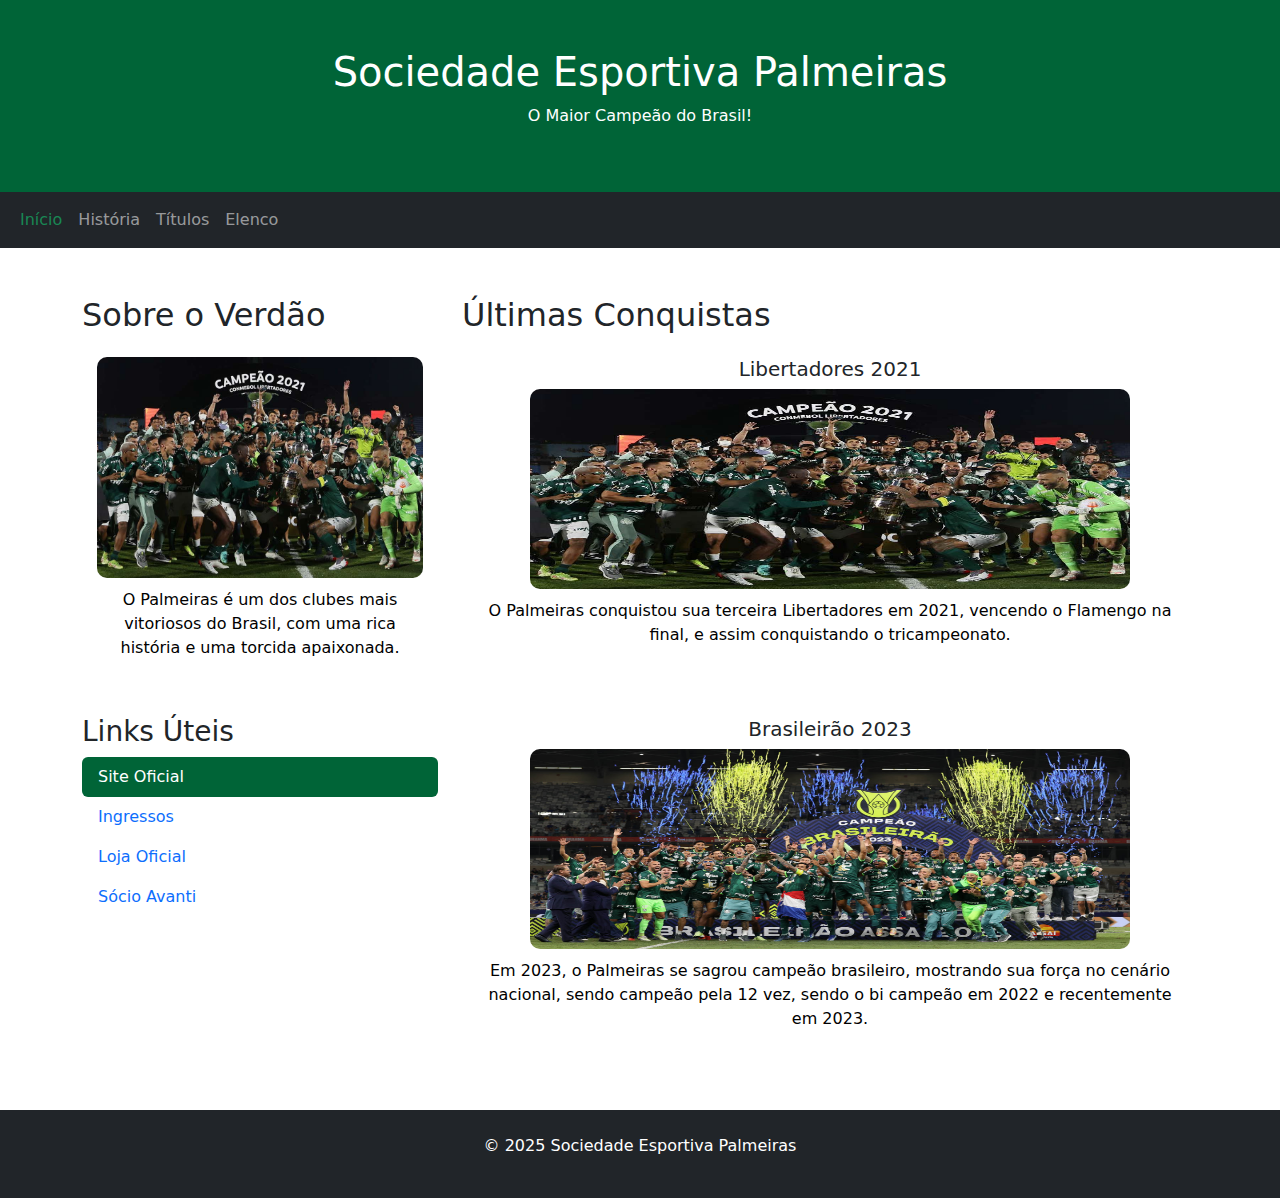
<file: index.html>
<!DOCTYPE html>
<html lang="pt-br">
<head>
  <title>Palmeiras - Site Oficial</title>
  <meta charset="utf-8">
  <meta name="viewport" content="width=device-width, initial-scale=1">
  <link href="https://cdn.jsdelivr.net/npm/bootstrap@5.3.3/dist/css/bootstrap.min.css" rel="stylesheet">
  <link href="assets/css/styles.css" rel="stylesheet">
  <script src="https://cdn.jsdelivr.net/npm/bootstrap@5.3.3/dist/js/bootstrap.bundle.min.js"></script>
  <style>
    
  </style>
</head>
<body>

<div class="p-5 bg-verde text-white text-center">
  <h1>Sociedade Esportiva Palmeiras</h1>
  <p>O Maior Campeão do Brasil!</p> 
</div>

<nav class="navbar navbar-expand-sm bg-dark navbar-dark">
  <div class="container-fluid">
    <ul class="navbar-nav">
      <li class="nav-item">
        <a class="nav-link active text-success" href="index.html">Início</a>
      </li>
      <li class="nav-item">
        <a class="nav-link" href="/pages/historia.html">História</a>
      </li>
      <li class="nav-item">
        <a class="nav-link" href="/pages/titulo.html">Títulos</a>
      </li>
      <li class="nav-item">
        <a class="nav-link" href="/pages/elenco.html">Elenco</a>
      </li>
    </ul>
  </div>
</nav>

<div class="container mt-5">
  <div class="row">
    <div class="col-sm-4">
      <h2>Sobre o Verdão</h2>
      <div class="img-box">
        <img src="assets/imagem/libertadores2021hotsite2.jpg" alt="Escudo do Palmeiras">
        <p>O Palmeiras é um dos clubes mais vitoriosos do Brasil, com uma rica história e uma torcida apaixonada.</p>
      </div>
      <h3 class="mt-4">Links Úteis</h3>
      <ul class="nav nav-pills flex-column">
        <li class="nav-item">
          <a class="nav-link active bg-verde" href="#">Site Oficial</a>
        </li>
        <li class="nav-item">
          <a class="nav-link" href="#">Ingressos</a>
        </li>
        <li class="nav-item">
          <a class="nav-link" href="#">Loja Oficial</a>
        </li>
        <li class="nav-item">
          <a class="nav-link" href="#">Sócio Avanti</a>
        </li>
      </ul>
      <hr class="d-sm-none">
    </div>
    <div class="col-sm-8">
      <h2>Últimas Conquistas</h2>
      <div class="img-box">
        <h5>Libertadores 2021</h5>
        <img src="/assets/imagem/libertahot.jpg" width="600px" height="200px" alt="Palmeiras campeão da Libertadores 2021">
        <p>O Palmeiras conquistou sua terceira Libertadores em 2021, vencendo o Flamengo na final, e assim conquistando o tricampeonato.</p>
      </div>
      <div class="img-box mt-4">
        <h5>Brasileirão 2023</h5>
        <img src="/assets/imagem/IMG_5376.jpg" width="600px" height="200px" alt="Palmeiras campeão Brasileiro 2022">
        <p>Em 2023, o Palmeiras se sagrou campeão brasileiro, mostrando sua força no cenário nacional, sendo campeão pela 12 vez, sendo o bi campeão em 2022 e recentemente em 2023.</p>
      </div>
    </div>
  </div>
</div>

<div class="mt-5 p-4 bg-dark text-white text-center">
  <p>&copy; 2025 Sociedade Esportiva Palmeiras</p>
</div>

</body>
</html>
</file>
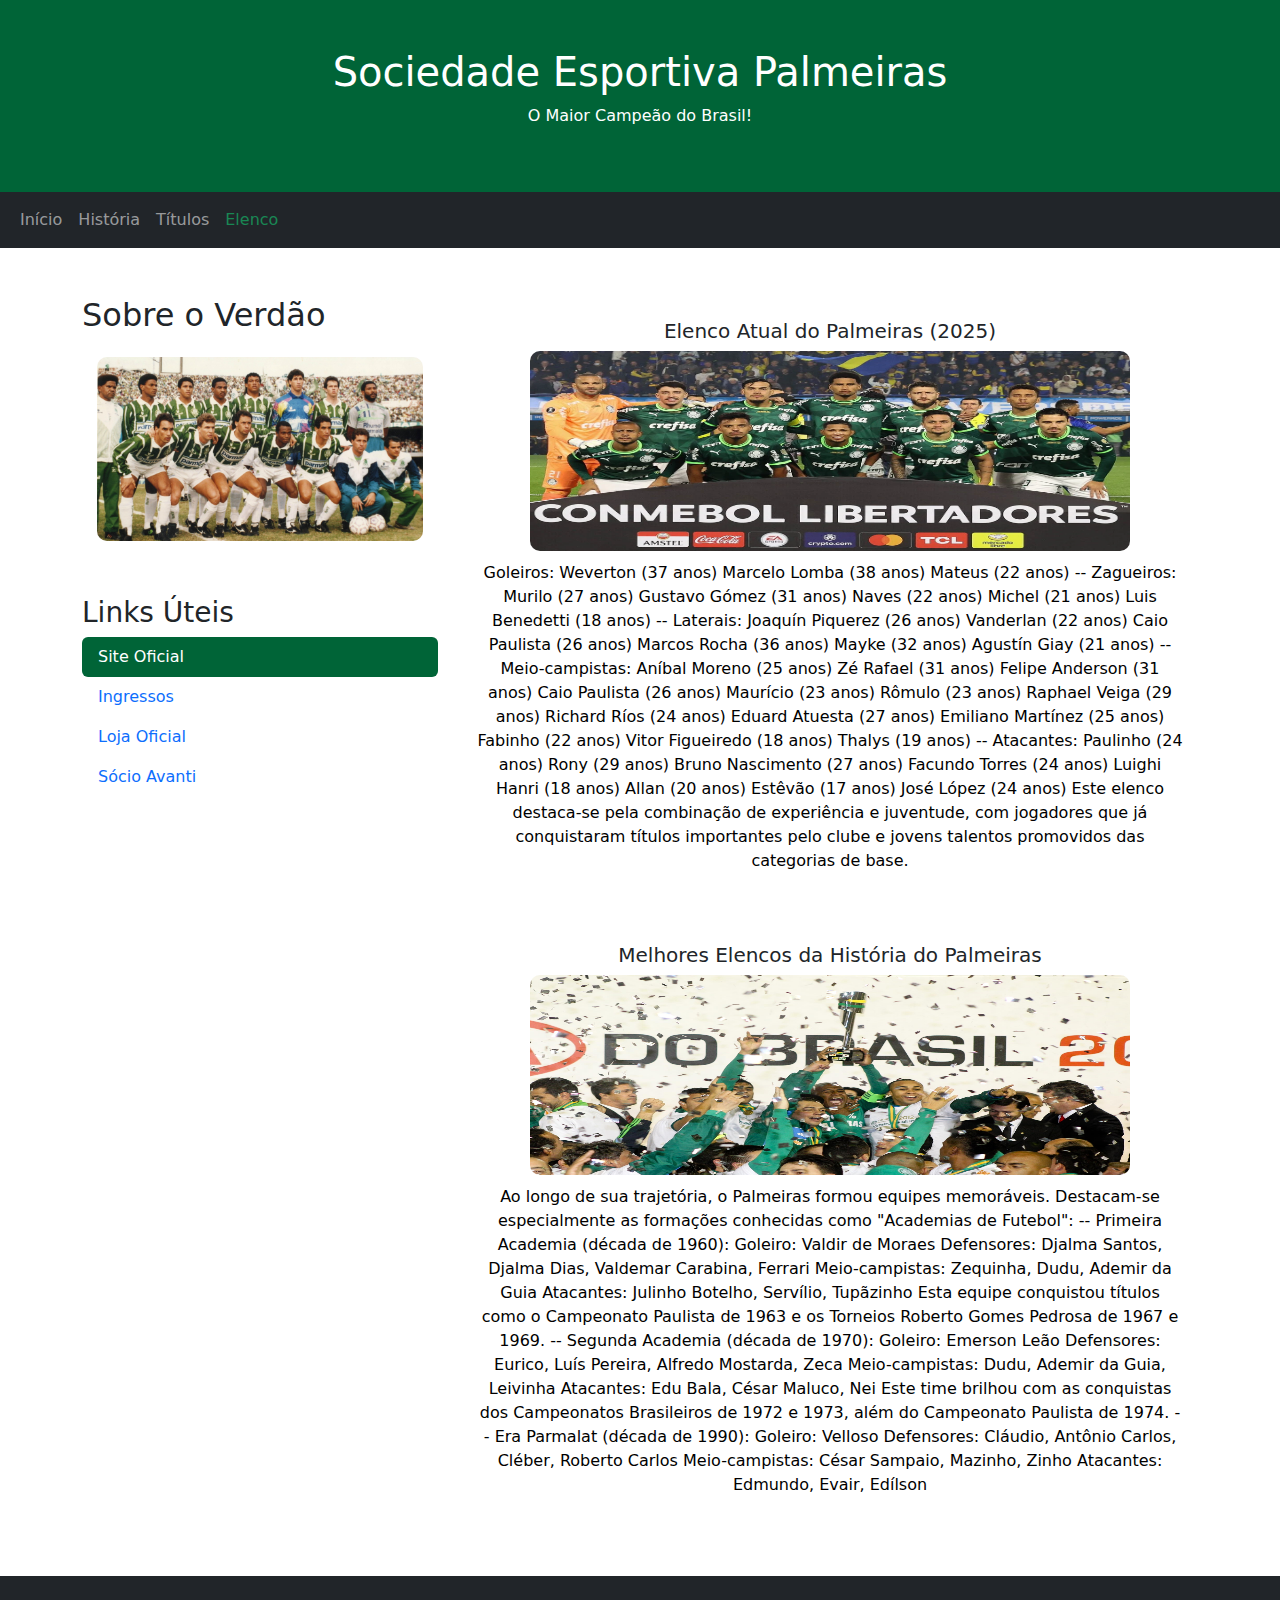
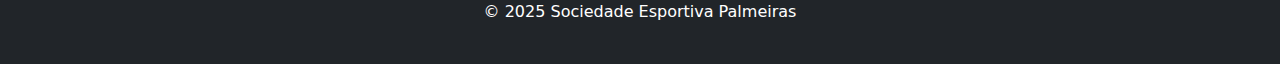
<file: pages/elenco.html>
<!DOCTYPE html>
<html lang="pt-br">
<head>
  <title>Palmeiras - Site Oficial</title>
  <meta charset="utf-8">
  <meta name="viewport" content="width=device-width, initial-scale=1">
  <link href="https://cdn.jsdelivr.net/npm/bootstrap@5.3.3/dist/css/bootstrap.min.css" rel="stylesheet">
  <link href="/assets/css/styles.css" rel="stylesheet">
  <script src="https://cdn.jsdelivr.net/npm/bootstrap@5.3.3/dist/js/bootstrap.bundle.min.js"></script>
  <style>
    
  </style>
</head>
<body>

<div class="p-5 bg-verde text-white text-center">
  <h1>Sociedade Esportiva Palmeiras</h1>
  <p>O Maior Campeão do Brasil!</p> 
</div>

<nav class="navbar navbar-expand-sm bg-dark navbar-dark">
  <div class="container-fluid">
    <ul class="navbar-nav">
      <li class="nav-item">
        <a class="nav-link" href="../index.html">Início</a>
      </li>
      <li class="nav-item">
        <a class="nav-link" href="../pages/historia.html">História</a>
      </li>
      <li class="nav-item">
        <a class="nav-link" href="../pages/titulo.html">Títulos</a>
      </li>
      <li class="nav-item">
        <a class="nav-link active text-success" href="#">Elenco</a>
      </li>
    </ul>
  </div>
</nav>

<div class="container mt-5">
  <div class="row">
    <div class="col-sm-4">
      <h2>Sobre o Verdão</h2>
      <div class="img-box">
        <img src="/assets/imagem/time-do-palmeiras-campeao-paulista-em-1993-sem-perder-um-jogo-sequer-1334259899173_1920x1080.jpg" alt="Escudo do Palmeiras">
        <p></p>
      </div>
      <h3 class="mt-4">Links Úteis</h3>
      <ul class="nav nav-pills flex-column">
        <li class="nav-item">
          <a class="nav-link active bg-verde" href="#">Site Oficial</a>
        </li>
        <li class="nav-item">
          <a class="nav-link" href="#">Ingressos</a>
        </li>
        <li class="nav-item">
          <a class="nav-link" href="#">Loja Oficial</a>
        </li>
        <li class="nav-item">
          <a class="nav-link" href="#">Sócio Avanti</a>
        </li>
      </ul>
      <hr class="d-sm-none">
    </div>
    <div class="col-sm-8">
      <h2></h2>
      <div class="img-box">
        <h5>Elenco Atual do Palmeiras (2025)</h5>
        <img src="/assets/imagem/posada_boca_juniors_palmeiras_2023-aspect-ratio-512-320-2.webp" width="600px" height="200px" alt="Palmeiras campeão da Libertadores 2021">
        <p>Goleiros:

            Weverton (37 anos)
            Marcelo Lomba (38 anos)
            Mateus (22 anos)
            -- Zagueiros:
            
            Murilo (27 anos)
            Gustavo Gómez (31 anos)
            Naves (22 anos)
            Michel (21 anos)
            Luis Benedetti (18 anos)
            -- Laterais:
            
            Joaquín Piquerez (26 anos)
            Vanderlan (22 anos)
            Caio Paulista (26 anos)
            Marcos Rocha (36 anos)
            Mayke (32 anos)
            Agustín Giay (21 anos)
            -- Meio-campistas:
            
            Aníbal Moreno (25 anos)
            Zé Rafael (31 anos)
            Felipe Anderson (31 anos)
            Caio Paulista (26 anos)
            Maurício (23 anos)
            Rômulo (23 anos)
            Raphael Veiga (29 anos)
            Richard Ríos (24 anos)
            Eduard Atuesta (27 anos)
            Emiliano Martínez (25 anos)
            Fabinho (22 anos)
            Vitor Figueiredo (18 anos)
            Thalys (19 anos)
            -- Atacantes:
            
            Paulinho (24 anos)
            Rony (29 anos)
            Bruno Nascimento (27 anos)
            Facundo Torres (24 anos)
            Luighi Hanri (18 anos)
            Allan (20 anos)
            Estêvão (17 anos)
            José López (24 anos)
            Este elenco destaca-se pela combinação de experiência e juventude, com jogadores que já conquistaram títulos importantes pelo clube e jovens talentos promovidos das categorias de base. 
            </p>
      </div>
      <div class="img-box mt-4">
        <h5>Melhores Elencos da História do Palmeiras</h5>
        <img src="/assets/imagem/gazeta-press-foto-447196.jpg" width="600px" height="200px" alt="Palmeiras campeão Brasileiro 2022">
        <p>Ao longo de sua trajetória, o Palmeiras formou equipes memoráveis. Destacam-se especialmente as formações conhecidas como "Academias de Futebol":

            -- Primeira Academia (década de 1960):
            
            Goleiro: Valdir de Moraes
            Defensores: Djalma Santos, Djalma Dias, Valdemar Carabina, Ferrari
            Meio-campistas: Zequinha, Dudu, Ademir da Guia
            Atacantes: Julinho Botelho, Servílio, Tupãzinho
            Esta equipe conquistou títulos como o Campeonato Paulista de 1963 e os Torneios Roberto Gomes Pedrosa de 1967 e 1969.
            
            -- Segunda Academia (década de 1970):
            
            Goleiro: Emerson Leão
            Defensores: Eurico, Luís Pereira, Alfredo Mostarda, Zeca
            Meio-campistas: Dudu, Ademir da Guia, Leivinha
            Atacantes: Edu Bala, César Maluco, Nei
            Este time brilhou com as conquistas dos Campeonatos Brasileiros de 1972 e 1973, além do Campeonato Paulista de 1974.
            
            --  Era Parmalat (década de 1990):
            
            Goleiro: Velloso
            Defensores: Cláudio, Antônio Carlos, Cléber, Roberto Carlos
            Meio-campistas: César Sampaio, Mazinho, Zinho
            Atacantes: Edmundo, Evair, Edílson</p>
      </div>
    </div>
  </div>
</div>

<div class="mt-5 p-4 bg-dark text-white text-center">
  <p>&copy; 2025 Sociedade Esportiva Palmeiras</p>
</div>

</body>
</html>
</file>
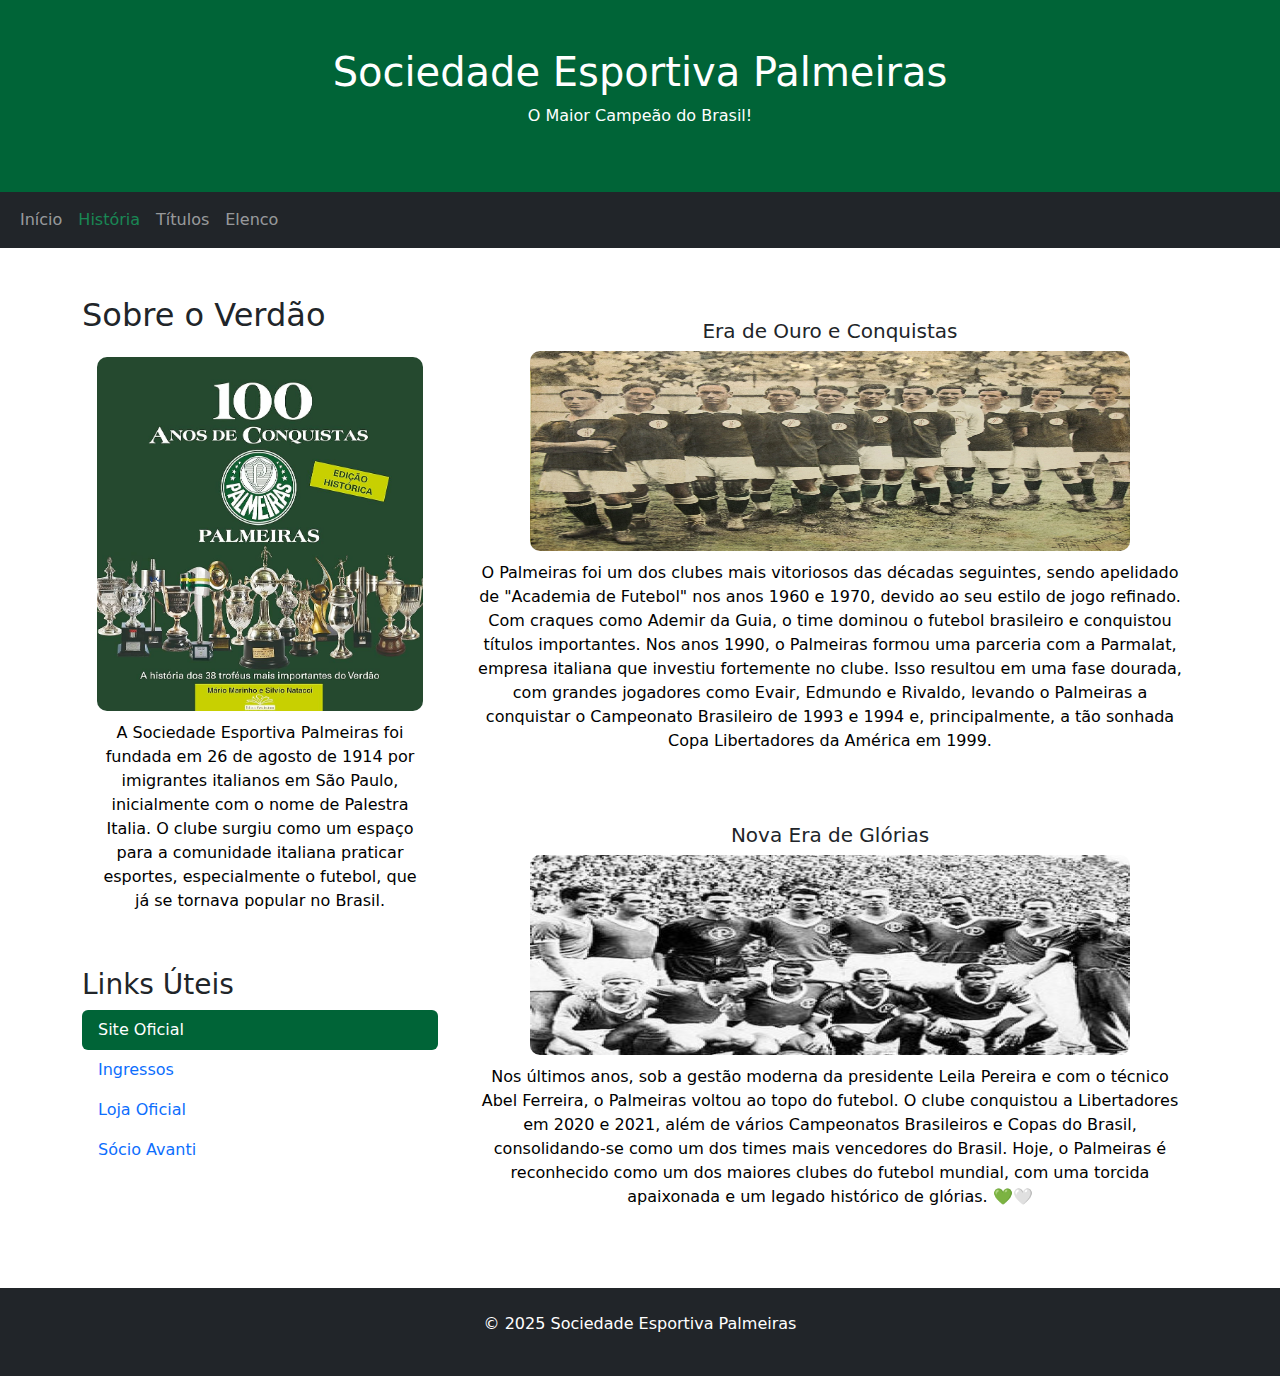
<file: pages/historia.html>
<!DOCTYPE html>
<html lang="pt-br">
<head>
  <title>Palmeiras - Site Oficial</title>
  <meta charset="utf-8">
  <meta name="viewport" content="width=device-width, initial-scale=1">
  <link href="https://cdn.jsdelivr.net/npm/bootstrap@5.3.3/dist/css/bootstrap.min.css" rel="stylesheet">
  <link href="/assets/css/styles.css" rel="stylesheet">
  <script src="https://cdn.jsdelivr.net/npm/bootstrap@5.3.3/dist/js/bootstrap.bundle.min.js"></script>
  <style>
    
  </style>
</head>
<body>

<div class="p-5 bg-verde text-white text-center">
  <h1>Sociedade Esportiva Palmeiras</h1>
  <p>O Maior Campeão do Brasil!</p> 
</div>

<nav class="navbar navbar-expand-sm bg-dark navbar-dark">
  <div class="container-fluid">
    <ul class="navbar-nav">
      <li class="nav-item">
        <a class="nav-link" href="../index.html">Início</a>
      </li>
      <li class="nav-item">
        <a class="nav-link active text-success" href="#">História</a>
      </li>
      <li class="nav-item">
        <a class="nav-link" href="/pages/titulo.html">Títulos</a>
      </li>
      <li class="nav-item">
        <a class="nav-link" href="/pages/elenco.html">Elenco</a>
      </li>
    </ul>
  </div>
</nav>

<div class="container mt-5">
  <div class="row">
    <div class="col-sm-4">
      <h2>Sobre o Verdão</h2>
      <div class="img-box">
        <img src="/assets/imagem/91wZYXRlKKL._AC_UF1000,1000_QL80_.jpg" alt="Escudo do Palmeiras">
        <p>A Sociedade Esportiva Palmeiras foi fundada em 26 de agosto de 1914 por imigrantes italianos em São Paulo, inicialmente com o nome de Palestra Italia. O clube surgiu como um espaço para a comunidade italiana praticar esportes, especialmente o futebol, que já se tornava popular no Brasil.</p>
      </div>
      <h3 class="mt-4">Links Úteis</h3>
      <ul class="nav nav-pills flex-column">
        <li class="nav-item">
          <a class="nav-link active bg-verde" href="#">Site Oficial</a>
        </li>
        <li class="nav-item">
          <a class="nav-link" href="#">Ingressos</a>
        </li>
        <li class="nav-item">
          <a class="nav-link" href="#">Loja Oficial</a>
        </li>
        <li class="nav-item">
          <a class="nav-link" href="#">Sócio Avanti</a>
        </li>
      </ul>
      <hr class="d-sm-none">
    </div>
    <div class="col-sm-8">
      <h2></h2>
      <div class="img-box">
        <h5>Era de Ouro e Conquistas</h5>
        <img src="/assets/imagem/CampeaoDesde1920-sem-borda-1.webp" width="600px" height="200px" alt="Palmeiras campeão da Libertadores 2021">
        <p>O Palmeiras foi um dos clubes mais vitoriosos das décadas seguintes, sendo apelidado de "Academia de Futebol" nos anos 1960 e 1970, devido ao seu estilo de jogo refinado. Com craques como Ademir da Guia, o time dominou o futebol brasileiro e conquistou títulos importantes.

Nos anos 1990, o Palmeiras formou uma parceria com a Parmalat, empresa italiana que investiu fortemente no clube. Isso resultou em uma fase dourada, com grandes jogadores como Evair, Edmundo e Rivaldo, levando o Palmeiras a conquistar o Campeonato Brasileiro de 1993 e 1994 e, principalmente, a tão sonhada Copa Libertadores da América em 1999.</p>
      </div>
      <div class="img-box mt-4">
        <h5>Nova Era de Glórias</h5>
        <img src="/assets/imagem/pal-2228700709.jpg" width="600px" height="200px" alt="Palmeiras campeão Brasileiro 2022">
        <p>Nos últimos anos, sob a gestão moderna da presidente Leila Pereira e com o técnico Abel Ferreira, o Palmeiras voltou ao topo do futebol. O clube conquistou a Libertadores em 2020 e 2021, além de vários Campeonatos Brasileiros e Copas do Brasil, consolidando-se como um dos times mais vencedores do Brasil.

            Hoje, o Palmeiras é reconhecido como um dos maiores clubes do futebol mundial, com uma torcida apaixonada e um legado histórico de glórias. 💚🤍</p>
      </div>
    </div>
  </div>
</div>

<div class="mt-5 p-4 bg-dark text-white text-center">
  <p>&copy; 2025 Sociedade Esportiva Palmeiras</p>
</div>

</body>
</html>
</file>
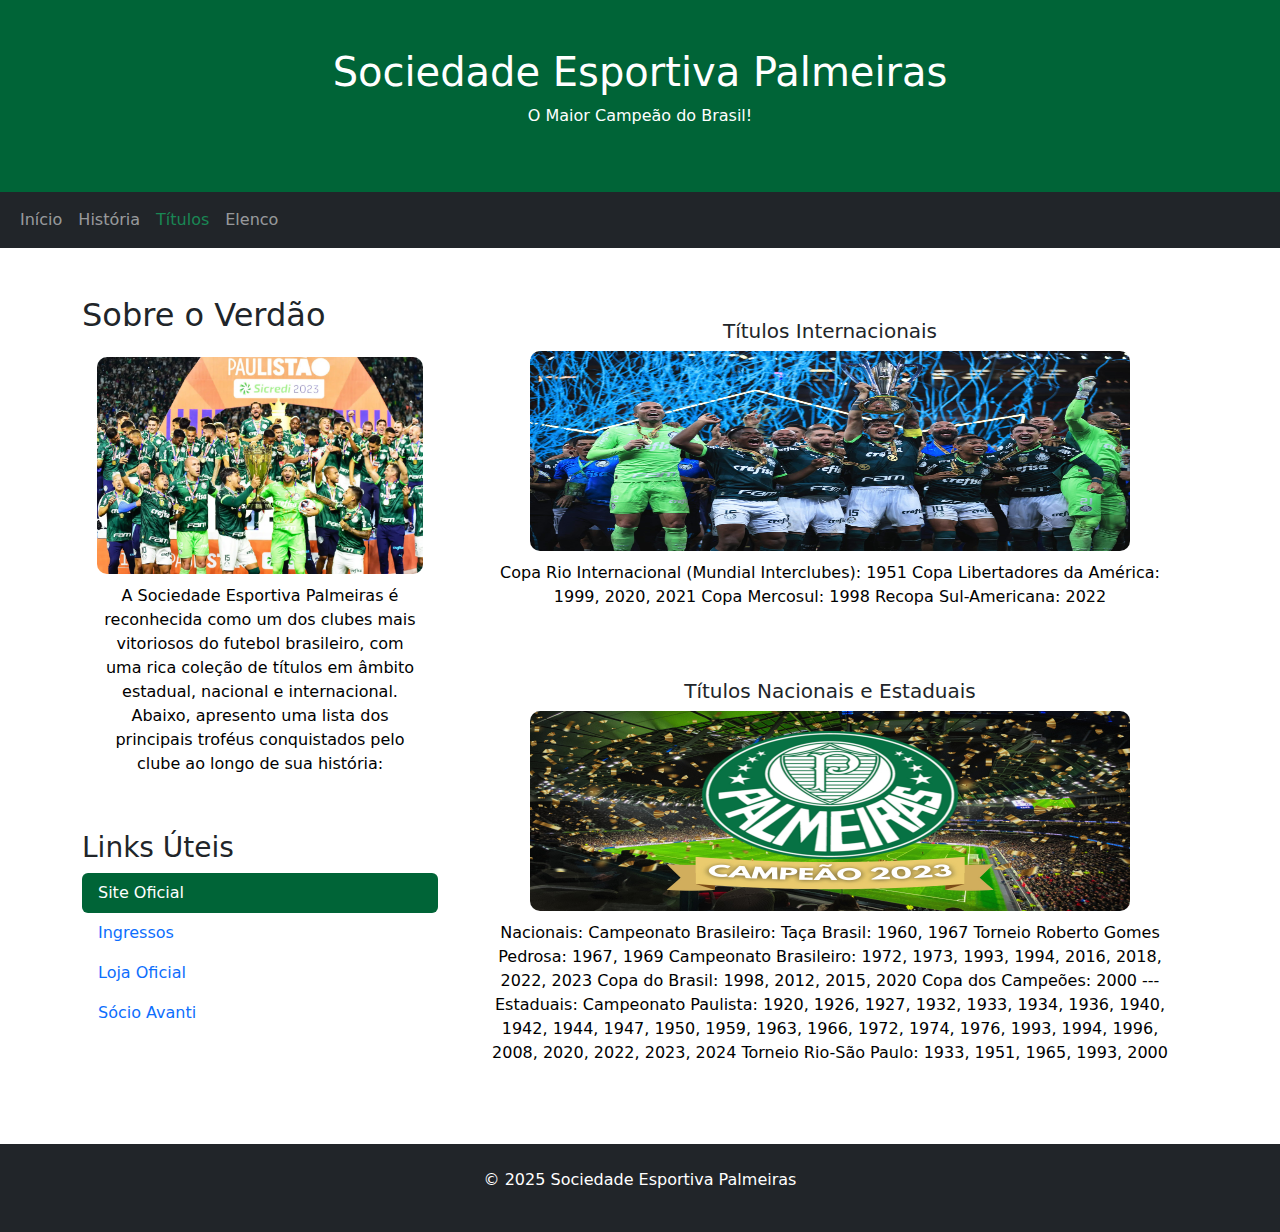
<file: pages/titulo.html>
<!DOCTYPE html>
<html lang="pt-br">
<head>
  <title>Palmeiras - Site Oficial</title>
  <meta charset="utf-8">
  <meta name="viewport" content="width=device-width, initial-scale=1">
  <link href="https://cdn.jsdelivr.net/npm/bootstrap@5.3.3/dist/css/bootstrap.min.css" rel="stylesheet">
  <link href="/assets/css/styles.css" rel="stylesheet">
  <script src="https://cdn.jsdelivr.net/npm/bootstrap@5.3.3/dist/js/bootstrap.bundle.min.js"></script>
  <style>
    
  </style>
</head>
<body>

<div class="p-5 bg-verde text-white text-center">
  <h1>Sociedade Esportiva Palmeiras</h1>
  <p>O Maior Campeão do Brasil!</p> 
</div>

<nav class="navbar navbar-expand-sm bg-dark navbar-dark">
  <div class="container-fluid">
    <ul class="navbar-nav">
      <li class="nav-item">
        <a class="nav-link" href="../index.html">Início</a>
      </li>
      <li class="nav-item">
        <a class="nav-link" href="../pages/historia.html">História</a>
      </li>
      <li class="nav-item">
        <a class="nav-link active text-success" href="titulo.html">Títulos</a>
      </li>
      <li class="nav-item">
        <a class="nav-link" href="/pages/elenco.html">Elenco</a>
      </li>
    </ul>
  </div>
</nav>

<div class="container mt-5">
  <div class="row">
    <div class="col-sm-4">
      <h2>Sobre o Verdão</h2>
      <div class="img-box">
        <img src="/assets/imagem/Icon_Palmeiras-v-Agua-Santa-20-scaled.jpg.webp" alt="Escudo do Palmeiras">
        <p>A Sociedade Esportiva Palmeiras é reconhecida como um dos clubes mais vitoriosos do futebol brasileiro, com uma rica coleção de títulos em âmbito estadual, nacional e internacional. Abaixo, apresento uma lista dos principais troféus conquistados pelo clube ao longo de sua história:</p>
      </div>
      <h3 class="mt-4">Links Úteis</h3>
      <ul class="nav nav-pills flex-column">
        <li class="nav-item">
          <a class="nav-link active bg-verde" href="#">Site Oficial</a>
        </li>
        <li class="nav-item">
          <a class="nav-link" href="#">Ingressos</a>
        </li>
        <li class="nav-item">
          <a class="nav-link" href="#">Loja Oficial</a>
        </li>
        <li class="nav-item">
          <a class="nav-link" href="#">Sócio Avanti</a>
        </li>
      </ul>
      <hr class="d-sm-none">
    </div>
    <div class="col-sm-8">
      <h2></h2>
      <div class="img-box">
        <h5>Títulos Internacionais</h5>
        <img src="/assets/imagem/Palmeiras-campeao.jpeg" width="600px" height="200px" alt="Palmeiras campeão da Libertadores 2021">
        <p>Copa Rio Internacional (Mundial Interclubes): 1951
            Copa Libertadores da América: 1999, 2020, 2021
            Copa Mercosul: 1998
            Recopa Sul-Americana: 2022</p>
      </div>
      <div class="img-box mt-4">
        <h5>Títulos Nacionais e Estaduais</h5>
        <img src="/assets/imagem/asupercopanjo.jpg" width="600px" height="200px" alt="Palmeiras campeão Brasileiro 2022">
        <p>Nacionais:
            Campeonato Brasileiro:
            Taça Brasil: 1960, 1967
            Torneio Roberto Gomes Pedrosa: 1967, 1969
            Campeonato Brasileiro: 1972, 1973, 1993, 1994, 2016, 2018, 2022, 2023
            Copa do Brasil: 1998, 2012, 2015, 2020
            Copa dos Campeões: 2000
        --- Estaduais: Campeonato Paulista: 1920, 1926, 1927, 1932, 1933, 1934, 1936, 1940, 1942, 1944, 1947, 1950, 1959, 1963, 1966, 1972, 1974, 1976, 1993, 1994, 1996, 2008, 2020, 2022, 2023, 2024
        Torneio Rio-São Paulo: 1933, 1951, 1965, 1993, 2000</p>
      </div>
    </div>
  </div>
</div>

<div class="mt-5 p-4 bg-dark text-white text-center">
  <p>&copy; 2025 Sociedade Esportiva Palmeiras</p>
</div>

</body>
</html>
</file>
<file: assets/css/styles.css>
.bg-verde {
    background-color: #006437 !important;
  }
  .img-box {
    padding: 15px;
    border-radius: 10px;
    text-align: center;
  }
  .img-box img {
    max-width: 100%;
    border-radius: 10px;
  }
  .img-box p {
    color: black;
    margin-top: 10px;
  }
</file>
